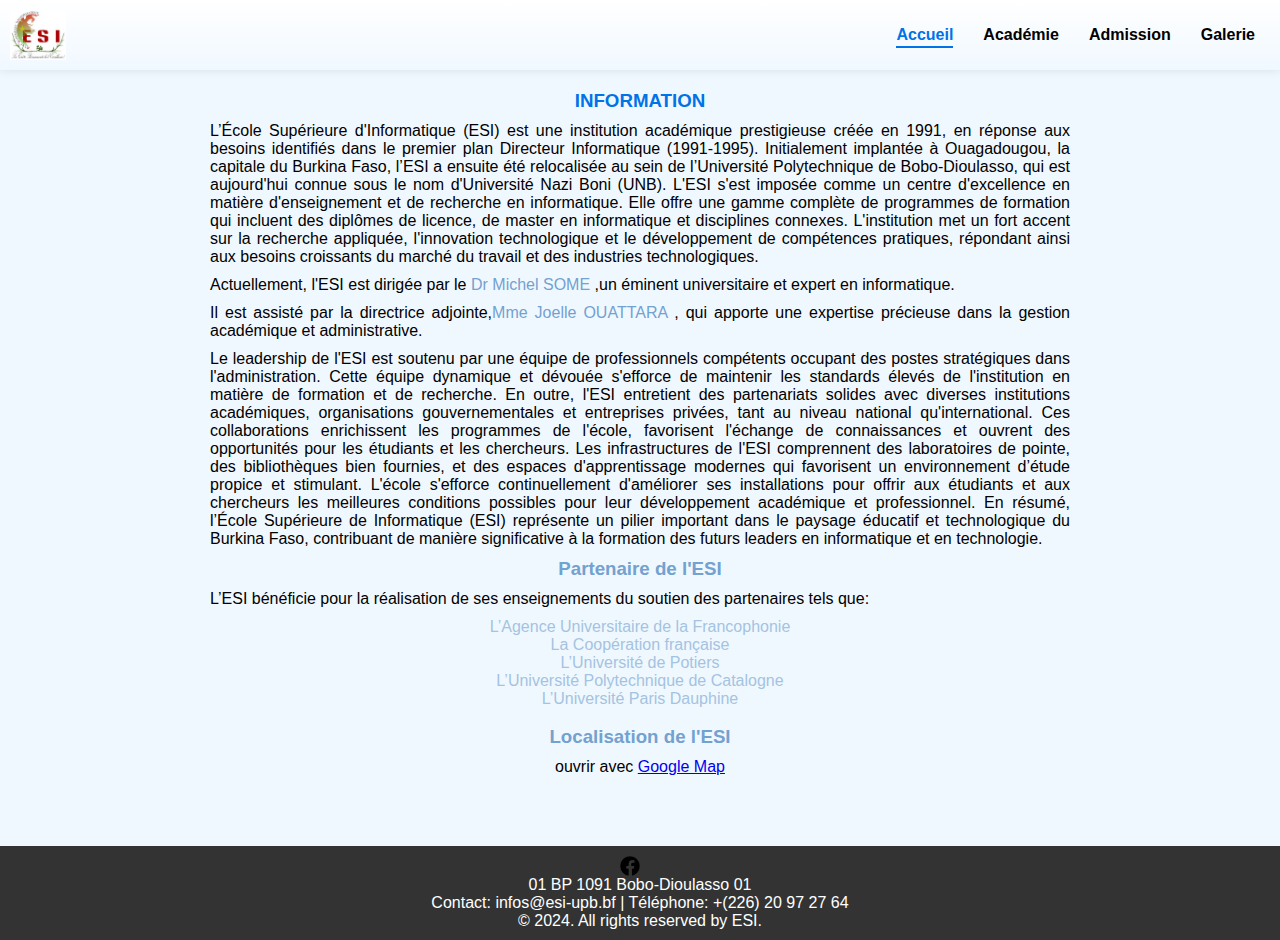
<file: index.html>
<!DOCTYPE html>
<html lang="fr">
<head>
    <meta charset="UTF-8">
    <meta name="viewport" content="width=device-width, initial-scale=1.0">
    <title>Page d'accueil-Ecole superieur d'Informatique</title>
    <link rel="stylesheet" href="Nav.css">
    <link rel="stylesheet" href="Cour.css">
    <link rel="shortcut icon" href="image/logo.jpg" type="image/x-icon">
</head>
<body> 
    <div class="header">
        <img src="image/logo.jpg" alt="Le logo de l'ESI">
        <div class="navbar">
            <ul>
                <li><a href="index.html" class="active">Accueil</a></li>
                <li><a href="Academie.html">Académie</a></li>
                <li><a href="Admission.html">Admission</a></li>
                <li><a href="Galerie.html">Galerie</a></li>
                
            </ul>
            <img src="image/menu-outline.svg" alt="Menu" class="menu-icon" id="menu-icon">
        </div>
    </div>
    <div class="content">
        <div class="information">
            <h3 class="particulier">INFORMATION</h3>
            <p>L’École Supérieure d'Informatique (ESI) est une institution académique prestigieuse créée en 1991, en réponse aux besoins identifiés dans le premier plan Directeur Informatique (1991-1995).
                Initialement implantée à Ouagadougou, la capitale du Burkina Faso, l’ESI a ensuite été relocalisée au sein de l’Université Polytechnique de Bobo-Dioulasso, qui est aujourd'hui connue sous le nom d'Université Nazi Boni (UNB).
                L'ESI s'est imposée comme un centre d'excellence en matière d'enseignement et de recherche en informatique. 
                Elle offre une gamme complète de programmes de formation qui incluent des diplômes de licence, de master en informatique et disciplines connexes.
                L'institution met un fort accent sur la recherche appliquée, l'innovation technologique et le développement de compétences pratiques, répondant ainsi aux besoins croissants du marché du travail et des industries technologiques.
            </p>
            <p>Actuellement, l'ESI est dirigée par le <span class="particulier2">Dr Michel SOME</span> ,un éminent universitaire et expert en informatique.</p>
            <p>Il est assisté par la directrice adjointe,<span class="particulier2">Mme Joelle OUATTARA</span> , qui apporte une expertise précieuse dans la gestion académique et administrative.</p>
        
            <p>
                Le leadership de l'ESI est soutenu par une équipe de professionnels compétents occupant des postes stratégiques dans l'administration.
                Cette équipe dynamique et dévouée s'efforce de maintenir les standards élevés de l'institution en matière de formation et de recherche.
                En outre, l'ESI entretient des partenariats solides avec diverses institutions académiques, organisations gouvernementales et entreprises privées, tant au niveau national qu'international. 
                Ces collaborations enrichissent les programmes de l'école, favorisent l'échange de connaissances et ouvrent des opportunités pour les étudiants et les chercheurs.
                Les infrastructures de l'ESI comprennent des laboratoires de pointe, des bibliothèques bien fournies, et des espaces d'apprentissage modernes qui favorisent un environnement d’étude propice et stimulant. 
                L'école s'efforce continuellement d'améliorer ses installations pour offrir aux étudiants et aux chercheurs les meilleures conditions possibles pour leur développement académique et professionnel.
                En résumé, l’École Supérieure de Informatique (ESI) représente un pilier important dans le paysage éducatif et technologique du Burkina Faso, contribuant de manière significative à la formation des futurs leaders en informatique et en technologie.
            </p>
            <h3 class="particulier2">Partenaire de l'ESI</h3>
            <p>L’ESI bénéficie pour la réalisation de ses enseignements du soutien des partenaires tels que:</p>
            <ul>
                <li class="particulier3 centre">L’Agence Universitaire de la Francophonie</li>
                <li class="particulier3 centre">La Coopération française</li>
                <li class="particulier3 centre">L’Université de Potiers</li>
                <li class="particulier3 centre">L’Université Polytechnique de Catalogne</li>
                <li class="particulier3 centre">L’Université Paris Dauphine</li>
            </ul>
            <br><h3 class="particulier2">Localisation de l'ESI</h3>
            <p style="text-align: center;">ouvrir avec <a  href="https://maps.app.goo.gl/JXT2xhjS7tyEod6e8" target="_blank" rel="noopener noreferrer">Google Map</a></p>
        </div>

    </div>
    <div class="footer">
        <a href="https://www.facebook.com/esi.unb.bf" target="_blank" rel="noopener noreferrer">
            <img src="image/facebook.png" alt="Facebook">
        </a>
        <p>01 BP 1091 Bobo-Dioulasso 01</p>
        <p>Contact: infos@esi-upb.bf | Téléphone: +(226) 20 97 27 64</p>
        <p>© 2024. All rights reserved by ESI.</p>
    </div>
    <script src="Menu.js"></script>

</body>
</html>
</file>
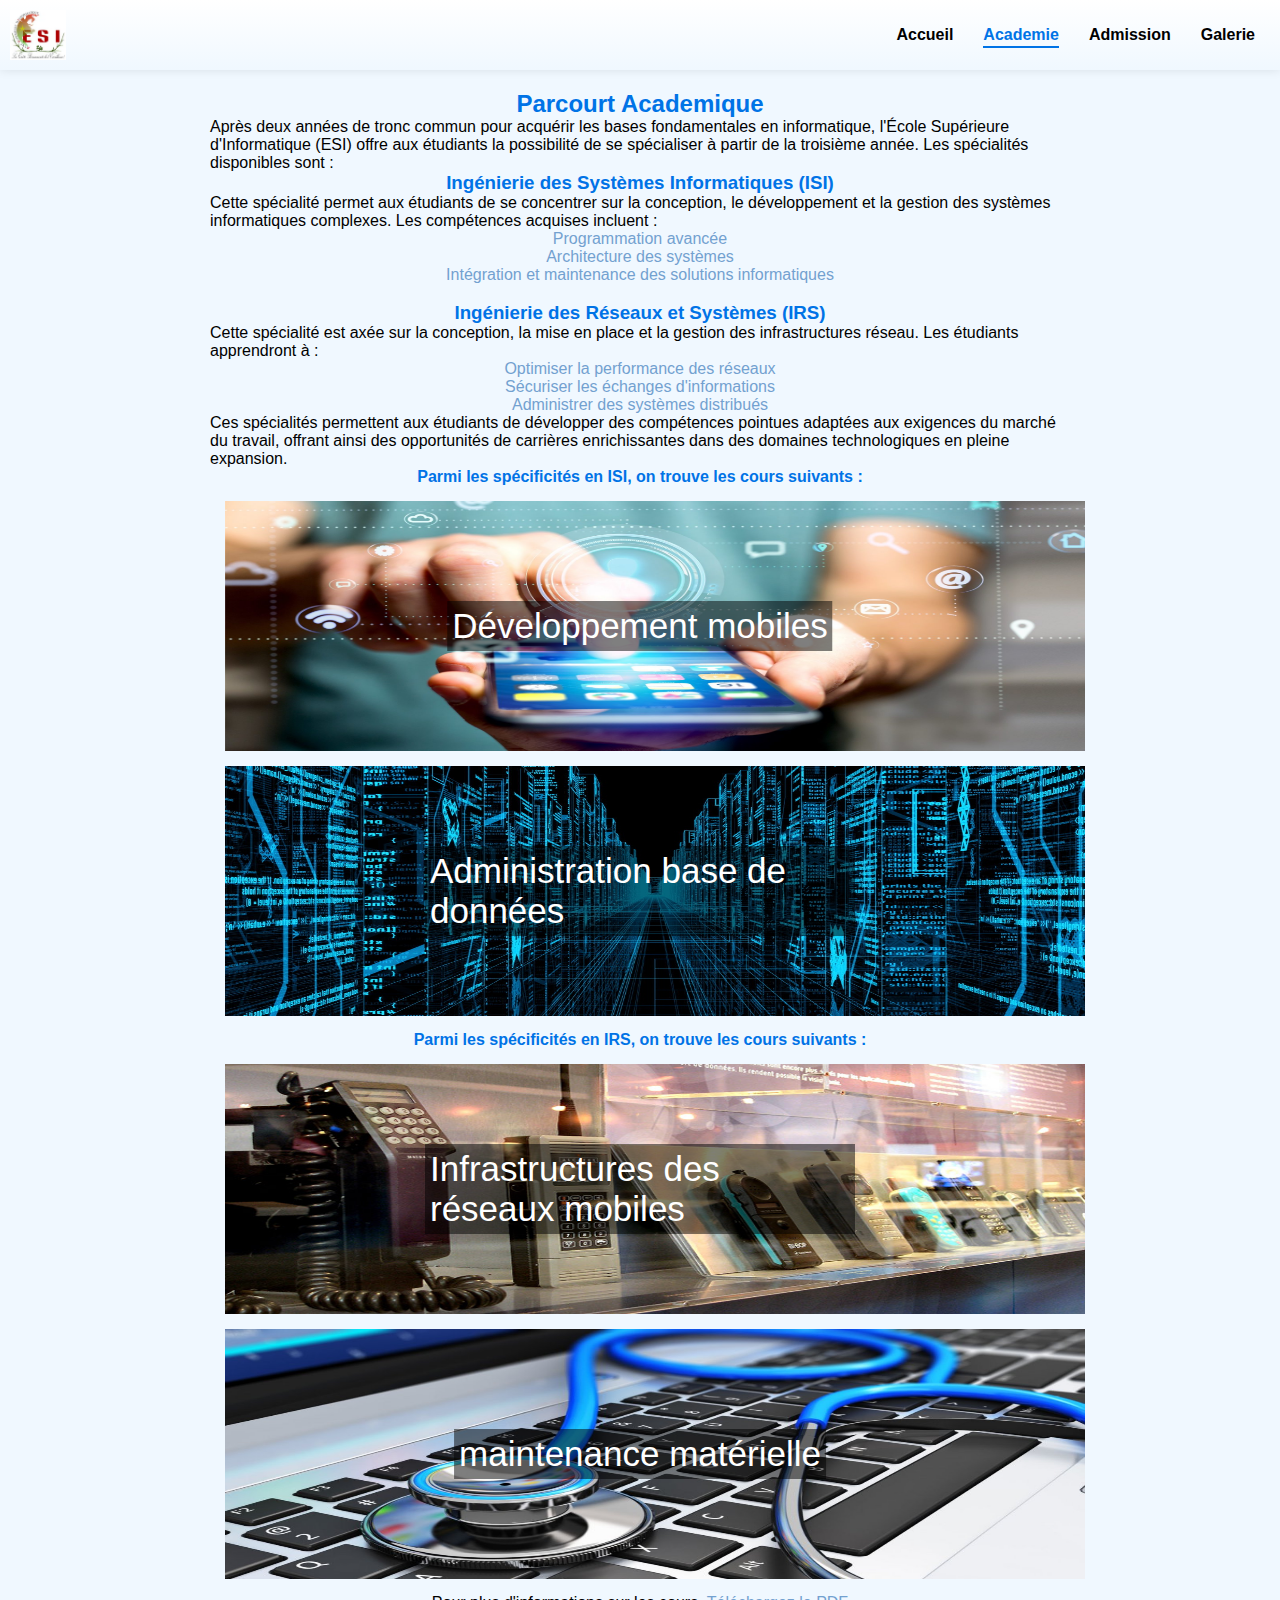
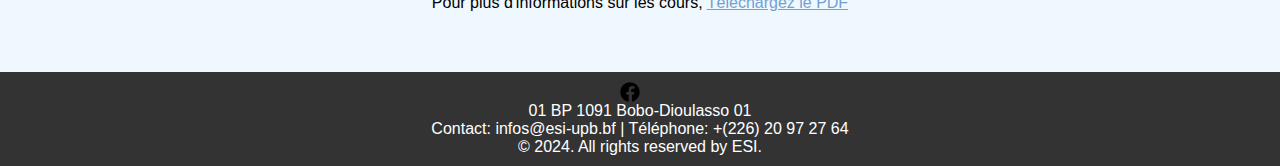
<file: Academie.html>
<!DOCTYPE html>
<html lang="fr">
<head> 
    <meta charset="UTF-8">
    <meta name="viewport" content="width=device-width, initial-scale=1.0">
    <title>Academie-Ecole superieur d'Informatique</title>
    <link rel="stylesheet" href="Nav.css">
    <link rel="stylesheet" href="Academie.css">
    <link rel="shortcut icon" href="image/logo.jpg" type="image/x-icon">
</head>
<body>
    <div class="header">
        <img src="image/logo.jpg" alt="Le logos de L'ESI">
        <div class="navbar">
            <ul>
                <li><a href="index.html" >Accueil</a></li>
                <li><a href="Academie.html" class="active">Academie</a></li>
                <li><a href="Admission.html">Admission</a></li>
                <li><a href="Galerie.html">Galerie</a></li>
            </ul>
            <img src="image/menu-outline.svg" alt="Menu" class="menu-icon" id="menu-icon">
        </div>
    </div>
    <div class="content">
        <h2 class="particulier">Parcourt Academique</h2>
        <p>Après deux années de tronc commun pour acquérir les bases fondamentales en informatique, l'École Supérieure d'Informatique (ESI) offre aux étudiants la possibilité de se spécialiser à partir de la troisième année. Les spécialités disponibles sont :</p>
        
        <h3 class="particulier">Ingénierie des Systèmes Informatiques (ISI)</h3>
        <p>Cette spécialité permet aux étudiants de se concentrer sur la conception, le développement et la gestion des systèmes informatiques complexes. Les compétences acquises incluent :</p>
        <ul>
            <li class="particulier2">Programmation avancée</li>
            <li class="particulier2">Architecture des systèmes</li>
            <li class="particulier2">Intégration et maintenance des solutions informatiques</li>
        </ul><br>
        
        <h3 class="particulier">Ingénierie des Réseaux et Systèmes (IRS)</h3>
        <p>Cette spécialité est axée sur la conception, la mise en place et la gestion des infrastructures réseau. Les étudiants apprendront à :</p>
        <ul>
            <li class="particulier2">Optimiser la performance des réseaux</li>
            <li class="particulier2">Sécuriser les échanges d'informations</li>
            <li class="particulier2">Administrer des systèmes distribués</li>
        </ul>
        
        <p>Ces spécialités permettent aux étudiants de développer des compétences pointues adaptées aux exigences du marché du travail, offrant ainsi des opportunités de carrières enrichissantes dans des domaines technologiques en pleine expansion.</p>
        
        <h4 class="particulier">Parmi les spécificités en ISI, on trouve les cours suivants :</h4>
        <ul>
            <li>
                <a href="Mobile.html">
                    <img src="image/dev_mobil.jpeg" alt="Développement mobile">
                    <p>Développement mobiles</p>
                </a>
            </li>
            <li>
                <a href="Base_donne.html">
                    <img src="image/base.jpg" alt="Administration base de données">
                    <p>Administration base de données</p>
                </a>
            </li>
        </ul>
        <h4 class="particulier">Parmi les spécificités en IRS, on trouve les cours suivants :</h4>
        <ul>
            <li>
                <a href="Infracstructure.html">
                    <img src="image/Infrastructures.jpg" alt="Développement mobile">
                    <p>Infrastructures des réseaux mobiles</p>
                </a>
            </li>
            <li>
                <a href="Maintenance.html">
                    <img src="image/maintenance.jpg" alt="Administration base de données">
                    <p>maintenance matérielle</p>
                </a>
            </li>
        </ul>
        <p style="text-align: center;">Pour plus d'informations sur les cours, <a href="image/infos.pdf" download="infos.pdf" class="particulier2">Téléchargez le PDF</a></p>
    </div>
    
    
    <div class="footer">
        <a href="https://www.facebook.com/esi.unb.bf" target="_blank">
            <img src="image//facebook.png" alt="Facebook">
        </a>
        <p>01 BP 1091 Bobo-Dioulasso 01</p>
        <p>Contact: infos@esi-upb.bf | Téléphone: +(226) 20 97 27 64</p>
        <p>© 2024. All rights reserved by ESI.</p>
    </div>
    <script src="Menu.js"></script>

</body>
</html>
</file>
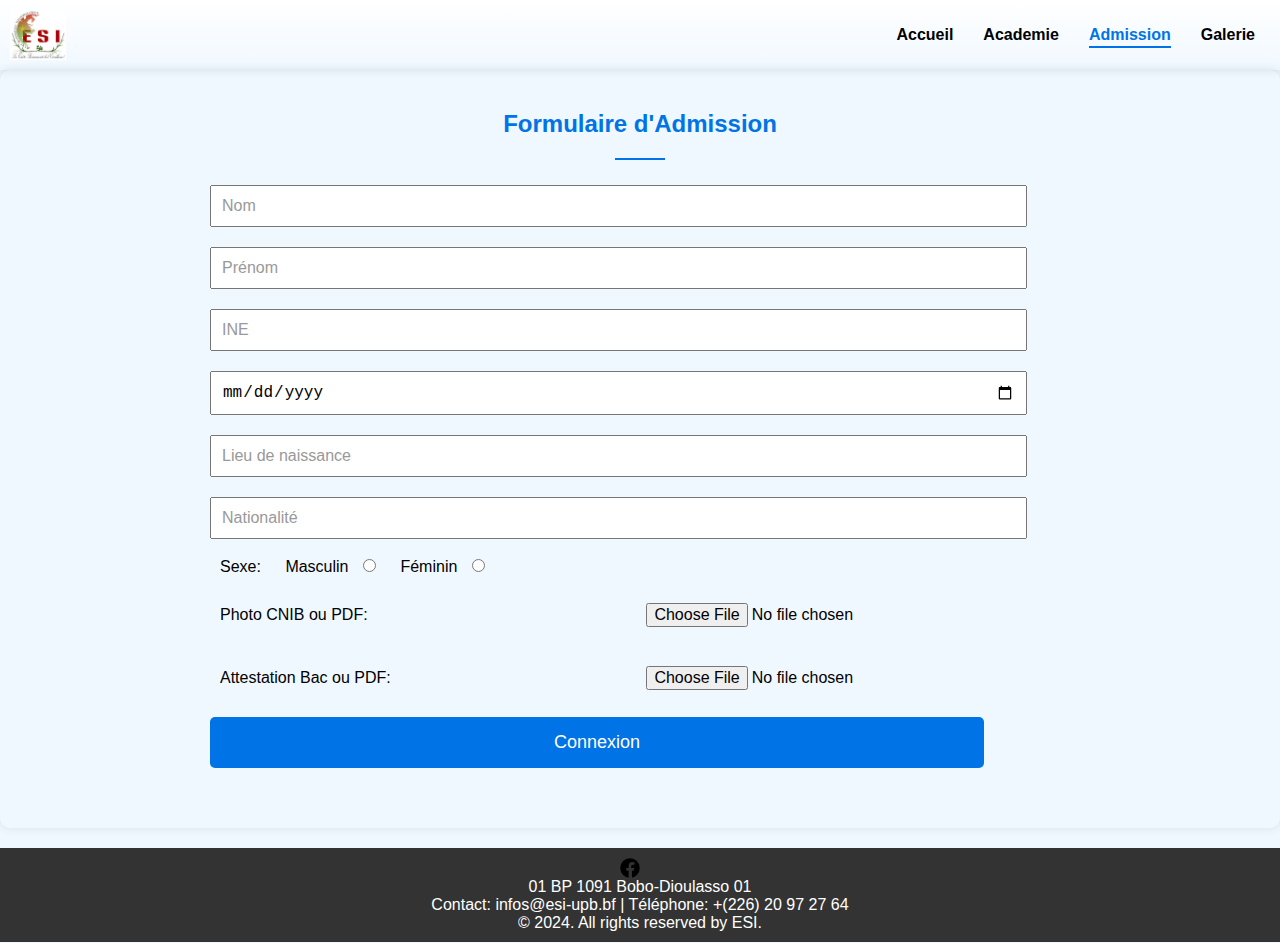
<file: Admission.html>
<!DOCTYPE html>
<html lang="fr">
<head> 
    <meta charset="UTF-8">
    <meta name="viewport" content="width=device-width, initial-scale=1.0">
    <title>Admission-Ecole superieur d'Informatique</title>
    <link rel="stylesheet" href="Nav.css">
    <link rel="stylesheet" href="Admission.css">
    <link rel="shortcut icon" href="image/logo.jpg" type="image/x-icon">
</head>
<body>
    <div class="header">
        <img src="image/logo.jpg" alt="Le logos de L'ESI">
        <div class="navbar">
            <ul>
                <li><a href="index.html" >Accueil</a></li>
                <li><a href="Academie.html" >Academie</a></li>
                <li><a href="Admission.html" class="active">Admission</a></li>
                <li><a href="Galerie.html">Galerie</a></li>
            </ul>
            <img src="image/menu-outline.svg" alt="Menu" class="menu-icon" id="menu-icon">
        </div>
    </div>

    <div class="container">
        <div class="content">
            <h2>Formulaire d'Admission</h2>
            <hr>
            <form>
                <div class="box">
                    <input type="text" placeholder="Nom" required>
                </div>
                <div class="box">
                    <input type="text" placeholder="Prénom" required>
                </div>
                <div class="box">
                    <input type="text" placeholder="INE" required>
                </div>
                <div class="box">
                    <input type="date" placeholder="Date de naissance" required>
                </div>
                <div class="box">
                    <input type="text" placeholder="Lieu de naissance" required>
                </div>
                <div class="box">
                    <input type="text" placeholder="Nationalité" required>
                </div>
                <div class="box">
                    <label for="sexe">Sexe:</label>
                    <label for="masculin">Masculin</label>
                    <input type="radio" id="masculin" name="sexe" value="Masculin" required>
                    <label for="feminin">Féminin</label>
                    <input type="radio" id="feminin" name="sexe" value="Féminin" required>
                </div>
                <div class="box dossier">
                    <label for="photo_cnib">Photo CNIB ou PDF:</label>
                    <input type="file" id="photo_cnib" accept="image/*,.pdf" required>
                </div>
                <div class="box dossier">
                    <label for="attestation_bac">Attestation Bac ou PDF:</label>
                    <input type="file" id="attestation_bac" accept="image/*,.pdf" required>
                </div>
                <button type="submit" class="btn" onclick="window.location.href='Rendu.html'">Connexion</button>
            </form>
        </div>
    </div>
    
    <div class="footer">
        <a href="https://www.facebook.com/esi.unb.bf" target="_blank">
            <img src="image/facebook.png" alt="Facebook">
        </a>
        <p>01 BP 1091 Bobo-Dioulasso 01</p>
        <p>Contact: infos@esi-upb.bf | Téléphone: +(226) 20 97 27 64</p>
        <p>© 2024. All rights reserved by ESI.</p>

    </div>
    <script src="Menu.js"></script>

</body>
</html>
</file>
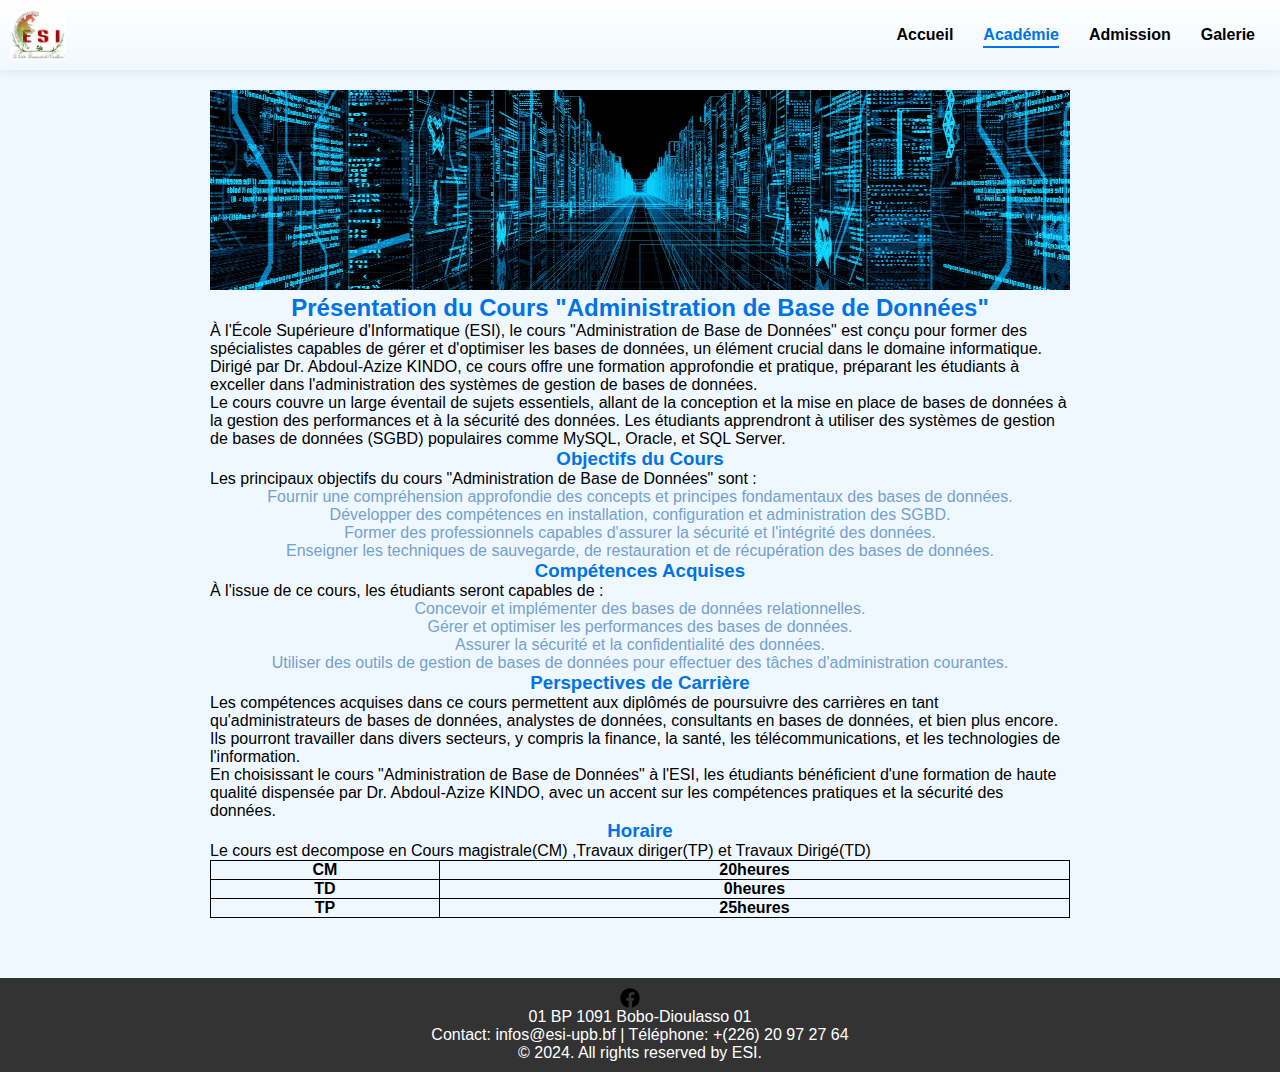
<file: Base_donne.html>
<!DOCTYPE html>
<html lang="fr">
<head> 
    <meta charset="UTF-8">
    <meta name="viewport" content="width=device-width, initial-scale=1.0">
    <title>Présentation de Cour-Ecole superieur d'Informatique</title>
    <link rel="stylesheet" href="Nav.css">
    <link rel="stylesheet" href="Cour.css">
    <link rel="shortcut icon" href="image/logo.jpg" type="image/x-icon">
</head>
<body>
    <div class="header">
        <img src="image/logo.jpg" alt="Le logos de L'ESI">
        <div class="navbar">
            <ul>
                <li><a href="index.html">Accueil</a></li>
                <li><a href="Academie.html" class="active">Académie</a></li>
                <li><a href="Admission.html">Admission</a></li>
                <li><a href="Galerie.html">Galerie</a></li>
            </ul>
            <img src="image/menu-outline.svg" alt="Menu" class="menu-icon" id="menu-icon">
        </div>
    </div>

    <div class="content">
        <img src="image/base.jpg" alt="base de données">
        <h2 class="particulier">Présentation du Cours "Administration de Base de Données"</h2>
        <p>
            À l'École Supérieure d'Informatique (ESI), le cours "Administration de Base de Données" est conçu pour former des spécialistes capables de gérer et d'optimiser les bases de données, un élément crucial dans le domaine informatique. Dirigé par Dr. Abdoul-Azize KINDO, ce cours offre une formation approfondie et pratique, préparant les étudiants à exceller dans l'administration des systèmes de gestion de bases de données.
        </p>

        <p>
            Le cours couvre un large éventail de sujets essentiels, allant de la conception et la mise en place de bases de données à la gestion des performances et à la sécurité des données. Les étudiants apprendront à utiliser des systèmes de gestion de bases de données (SGBD) populaires comme MySQL, Oracle, et SQL Server.
        </p>

        <h3 class="particulier">Objectifs du Cours</h3>
        <p>Les principaux objectifs du cours "Administration de Base de Données" sont :</p>
        <ul>
            <li class="particulier2">Fournir une compréhension approfondie des concepts et principes fondamentaux des bases de données.</li>
            <li class="particulier2">Développer des compétences en installation, configuration et administration des SGBD.</li>
            <li class="particulier2">Former des professionnels capables d'assurer la sécurité et l'intégrité des données.</li>
            <li class="particulier2">Enseigner les techniques de sauvegarde, de restauration et de récupération des bases de données.</li>
        </ul>

        <h3 class="particulier">Compétences Acquises</h3>
        <p>À l'issue de ce cours, les étudiants seront capables de :</p>
        <ul>
            <li class="particulier2">Concevoir et implémenter des bases de données relationnelles.</li>
            <li class="particulier2">Gérer et optimiser les performances des bases de données.</li>
            <li class="particulier2">Assurer la sécurité et la confidentialité des données.</li>
            <li class="particulier2">Utiliser des outils de gestion de bases de données pour effectuer des tâches d'administration courantes.</li>
        </ul>

        <h3 class="particulier">Perspectives de Carrière</h3>
        <p>
            Les compétences acquises dans ce cours permettent aux diplômés de poursuivre des carrières en tant qu'administrateurs de bases de données, analystes de données, consultants en bases de données, et bien plus encore. Ils pourront travailler dans divers secteurs, y compris la finance, la santé, les télécommunications, et les technologies de l'information.
        </p>

        <p>
            En choisissant le cours "Administration de Base de Données" à l'ESI, les étudiants bénéficient d'une formation de haute qualité dispensée par Dr. Abdoul-Azize KINDO, avec un accent sur les compétences pratiques et la sécurité des données.
        </p>
        <h3 class="particulier">Horaire</h3>
        <p>Le cours est decompose en Cours magistrale(CM) ,Travaux diriger(TP) et Travaux Dirigé(TD)</p>
        <table>
            <tr>
                <th>CM</th>
                <th>20heures</th>
            </tr>
            <tr>
                <th>TD</th>
                <th>0heures</th>
            </tr>
            <tr>
                <th>TP</th>
                <th>25heures</th>
            </tr>
        </table>
       
    </div>

    <div class="footer">
        <a href="https://www.facebook.com/esi.unb.bf" target="_blank">
            <img src="image/facebook.png" alt="Facebook">
        </a>
        <p>01 BP 1091 Bobo-Dioulasso 01</p>
        <p>Contact: infos@esi-upb.bf | Téléphone: +(226) 20 97 27 64</p>
        <p>© 2024. All rights reserved by ESI.</p>
    </div>
    <script src="Menu.js"></script>
</body>
</html>
</file>
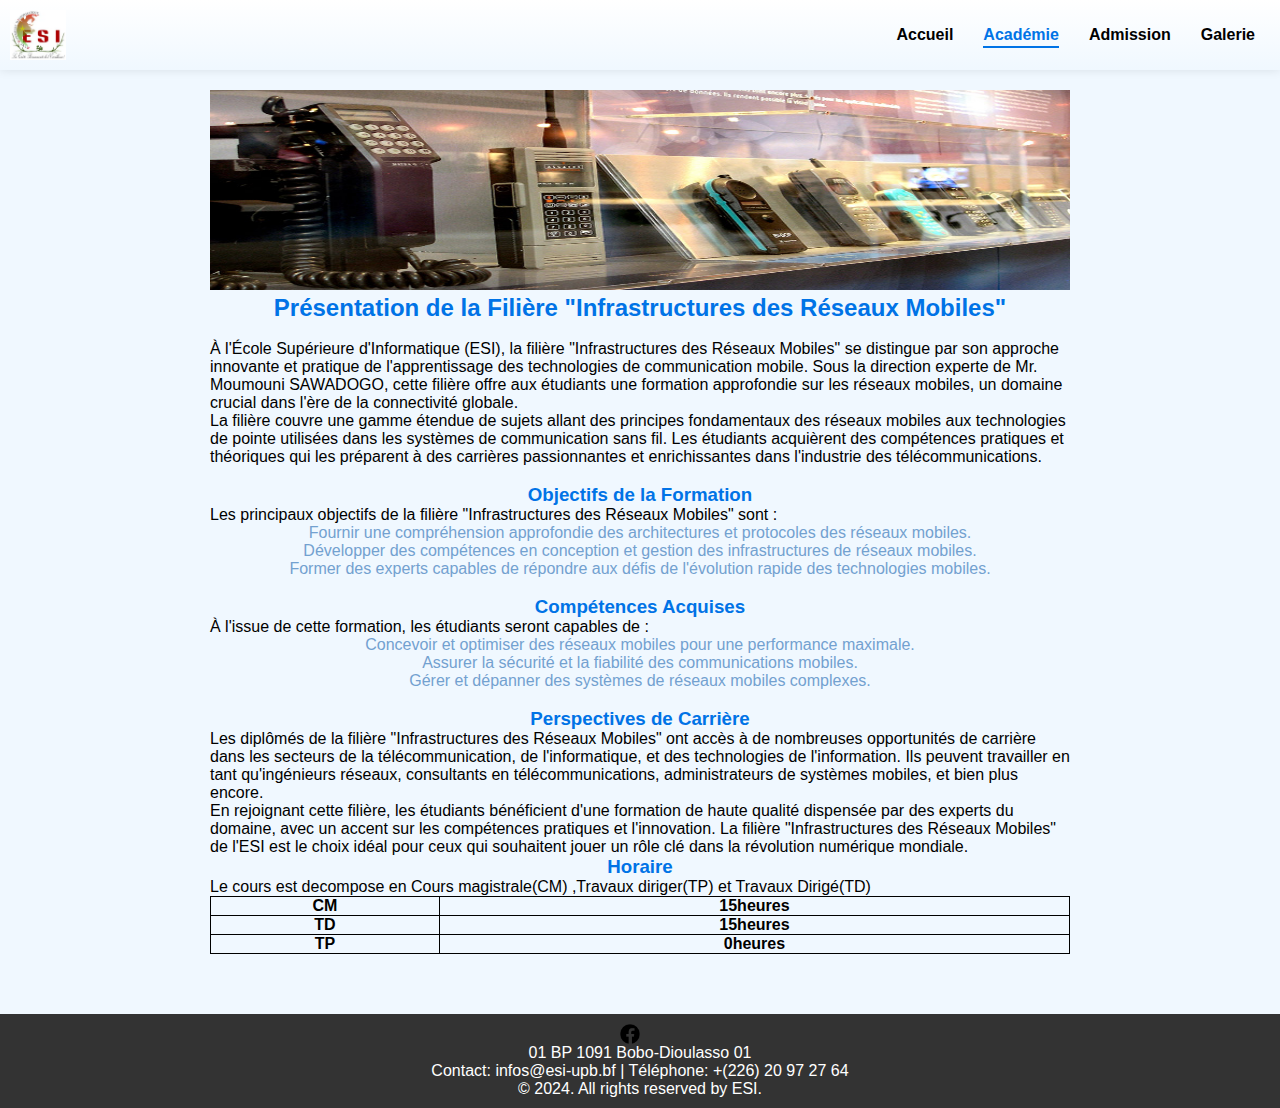
<file: Infracstructure.html>
<!DOCTYPE html>
<html lang="fr">
<head>
    <meta charset="UTF-8">
    <meta name="viewport" content="width=device-width, initial-scale=1.0">
    <title>Infrastructures-Ecole superieur d'Informatique</title>
    <link rel="stylesheet" href="Nav.css">
    <link rel="stylesheet" href="Cour.css">
    <link rel="shortcut icon" href="image/logo.jpg" type="image/x-icon">
</head>
<body> 
    <div class="header">
        <img src="image/logo.jpg" alt="Le logo de l'ESI">
        <div class="navbar">
            <ul>
                <li><a href="index.html" >Accueil</a></li>
                <li><a href="Academie.html" class="active">Académie</a></li>
                <li><a href="Admission.html">Admission</a></li>
                <li><a href="Galerie.html">Galerie</a></li>
            </ul>
            <img src="image/menu-outline.svg" alt="Menu" class="menu-icon" id="menu-icon">


        </div>
    </div>
 
    <div class="content">
        <img src="image/Infrastructures.jpg" alt="infrastructures imagege">
        <h2 class="particulier">Présentation de la Filière "Infrastructures des Réseaux Mobiles"</h2><br>
        <p>
            À l'École Supérieure d'Informatique (ESI), la filière "Infrastructures des Réseaux Mobiles" se distingue par son approche innovante et pratique de l'apprentissage des technologies de communication mobile. Sous la direction experte de Mr. Moumouni SAWADOGO, cette filière offre aux étudiants une formation approfondie sur les réseaux mobiles, un domaine crucial dans l'ère de la connectivité globale.
        </p>

        <p>
            La filière couvre une gamme étendue de sujets allant des principes fondamentaux des réseaux mobiles aux technologies de pointe utilisées dans les systèmes de communication sans fil. Les étudiants acquièrent des compétences pratiques et théoriques qui les préparent à des carrières passionnantes et enrichissantes dans l'industrie des télécommunications.
        </p>

        <br><h3 class="particulier">Objectifs de la Formation</h3>
        <p>Les principaux objectifs de la filière "Infrastructures des Réseaux Mobiles" sont :</p>
        <ul>
            <li class="particulier2">Fournir une compréhension approfondie des architectures et protocoles des réseaux mobiles.</li>
            <li class="particulier2">Développer des compétences en conception et gestion des infrastructures de réseaux mobiles.</li>
            <li class="particulier2">Former des experts capables de répondre aux défis de l'évolution rapide des technologies mobiles.</li>
        </ul>

        <br><h3 class="particulier">Compétences Acquises</h3>
        <p>À l'issue de cette formation, les étudiants seront capables de :</p>
        <ul>
            <li class="particulier2">Concevoir et optimiser des réseaux mobiles pour une performance maximale.</li>
            <li class="particulier2">Assurer la sécurité et la fiabilité des communications mobiles.</li>
            <li class="particulier2">Gérer et dépanner des systèmes de réseaux mobiles complexes.</li>
        </ul>

        <br><h3 class="particulier">Perspectives de Carrière</h3>
        <p>
            Les diplômés de la filière "Infrastructures des Réseaux Mobiles" ont accès à de nombreuses opportunités de carrière dans les secteurs de la télécommunication, de l'informatique, et des technologies de l'information. Ils peuvent travailler en tant qu'ingénieurs réseaux, consultants en télécommunications, administrateurs de systèmes mobiles, et bien plus encore.
        </p>

        <p>
            En rejoignant cette filière, les étudiants bénéficient d'une formation de haute qualité dispensée par des experts du domaine, avec un accent sur les compétences pratiques et l'innovation. La filière "Infrastructures des Réseaux Mobiles" de l'ESI est le choix idéal pour ceux qui souhaitent jouer un rôle clé dans la révolution numérique mondiale.
        </p>
        <h3 class="particulier">Horaire</h3>
        <p>Le cours est decompose en Cours magistrale(CM) ,Travaux diriger(TP) et Travaux Dirigé(TD)</p>
        <table>
            <tr>
                <th>CM</th>
                <th>15heures</th>
            </tr>
            <tr>
                <th>TD</th>
                <th>15heures</th>
            </tr>
            <tr>
                <th>TP</th>
                <th>0heures</th>
            </tr>
        </table>
       
    </div>


    <div class="footer">
        <a href="https://www.facebook.com/esi.unb.bf" target="_blank">
            <img src="image/facebook.png" alt="Facebook">
        </a>
        <p>01 BP 1091 Bobo-Dioulasso 01</p>
        <p>Contact: infos@esi-upb.bf | Téléphone: +(226) 20 97 27 64</p>
        <p>© 2024. All rights reserved by ESI.</p>
    </div>
    <script src="Menu.js"></script>

</body>
</html>
</file>
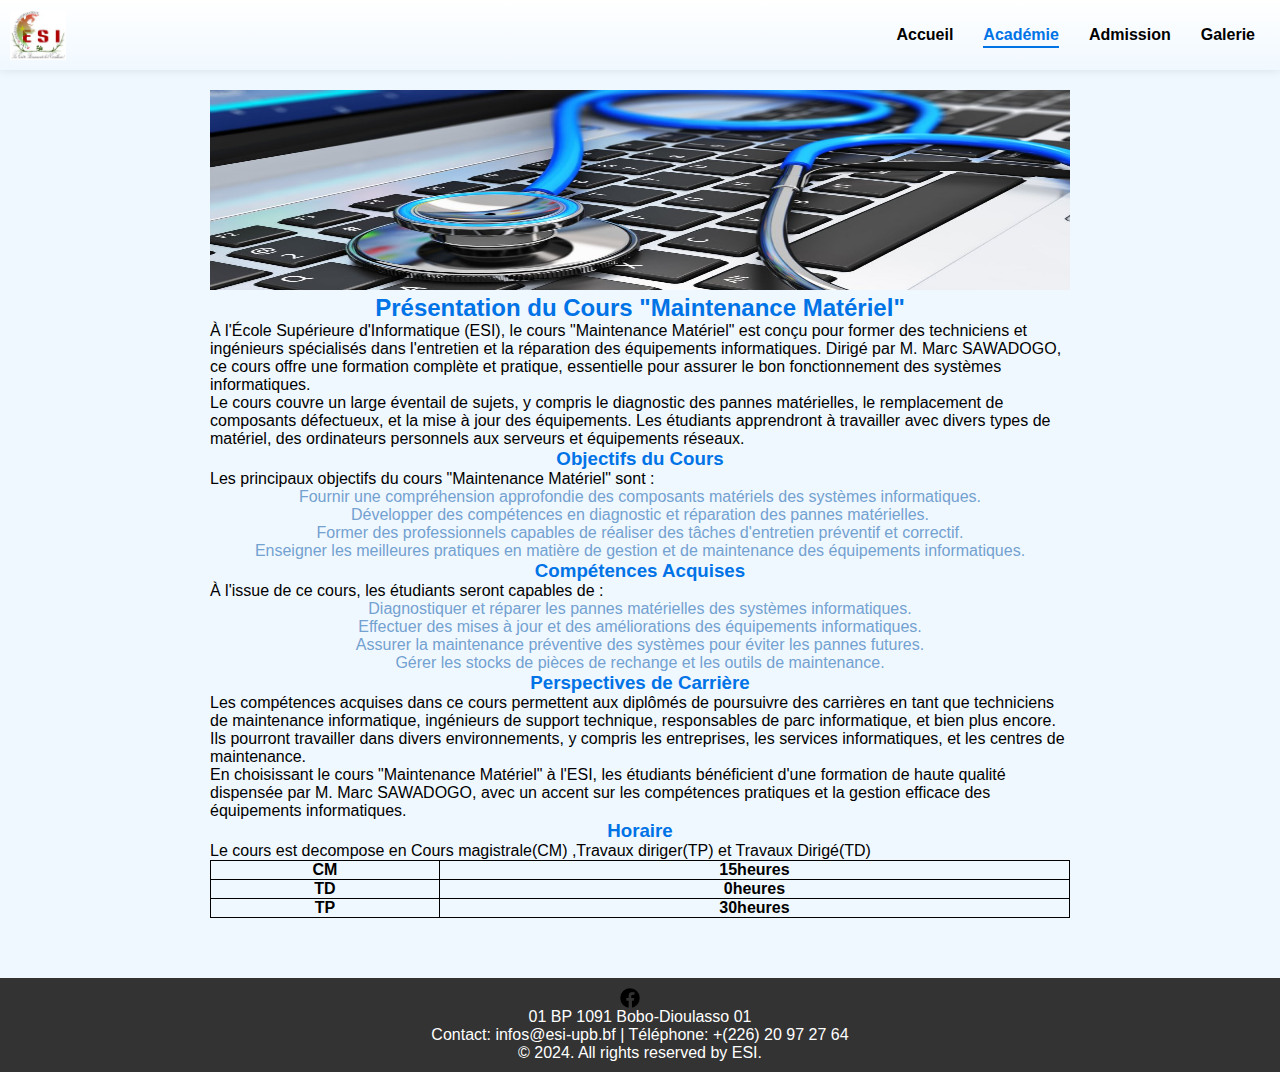
<file: Maintenance.html>
<!DOCTYPE html>
<html lang="fr">
<head>
    <meta charset="UTF-8">
    <meta name="viewport" content="width=device-width, initial-scale=1.0">
    <title>maitenance-Ecole superieur d'Informatique</title>
    <link rel="stylesheet" href="Nav.css">
    <link rel="stylesheet" href="Cour.css">
    <link rel="shortcut icon" href="image/logo.jpg" type="image/x-icon">
</head>
<body> 
    <div class="header">
        <img src="image/logo.jpg" alt="Le logo de l'ESI">
        <div class="navbar">
            <ul>
                <li><a href="index.html" >Accueil</a></li>
                <li><a href="Academie.html" class="active">Académie</a></li>
                <li><a href="Admission.html">Admission</a></li>
                <li><a href="Galerie.html">Galerie</a></li>
            </ul>
            <img src="image/menu-outline.svg" alt="Menu" class="menu-icon" id="menu-icon">

        </div>
    </div>
 
    <div class="content">
        <img src="image/maintenance.jpg" alt="image maintenance">
        <h2 class="particulier">Présentation du Cours "Maintenance Matériel"</h2>
        <p>
            À l'École Supérieure d'Informatique (ESI), le cours "Maintenance Matériel" est conçu pour former des techniciens et ingénieurs spécialisés dans l'entretien et la réparation des équipements informatiques. Dirigé par M. Marc SAWADOGO, ce cours offre une formation complète et pratique, essentielle pour assurer le bon fonctionnement des systèmes informatiques.
        </p>

        <p>
            Le cours couvre un large éventail de sujets, y compris le diagnostic des pannes matérielles, le remplacement de composants défectueux, et la mise à jour des équipements. Les étudiants apprendront à travailler avec divers types de matériel, des ordinateurs personnels aux serveurs et équipements réseaux.
        </p>

        <h3 class="particulier">Objectifs du Cours</h3>
        <p>Les principaux objectifs du cours "Maintenance Matériel" sont :</p>
        <ul>
            <li class="particulier2">Fournir une compréhension approfondie des composants matériels des systèmes informatiques.</li>
            <li class="particulier2">Développer des compétences en diagnostic et réparation des pannes matérielles.</li>
            <li class="particulier2">Former des professionnels capables de réaliser des tâches d'entretien préventif et correctif.</li>
            <li class="particulier2">Enseigner les meilleures pratiques en matière de gestion et de maintenance des équipements informatiques.</li>
        </ul>

        <h3 class="particulier">Compétences Acquises</h3>
        <p>À l'issue de ce cours, les étudiants seront capables de :</p>
        <ul>
            <li class="particulier2">Diagnostiquer et réparer les pannes matérielles des systèmes informatiques.</li>
            <li class="particulier2">Effectuer des mises à jour et des améliorations des équipements informatiques.</li>
            <li class="particulier2">Assurer la maintenance préventive des systèmes pour éviter les pannes futures.</li>
            <li class="particulier2">Gérer les stocks de pièces de rechange et les outils de maintenance.</li>
        </ul>

        <h3 class="particulier">Perspectives de Carrière</h3>
        <p>
            Les compétences acquises dans ce cours permettent aux diplômés de poursuivre des carrières en tant que techniciens de maintenance informatique, ingénieurs de support technique, responsables de parc informatique, et bien plus encore. Ils pourront travailler dans divers environnements, y compris les entreprises, les services informatiques, et les centres de maintenance.
        </p>

        <p>
            En choisissant le cours "Maintenance Matériel" à l'ESI, les étudiants bénéficient d'une formation de haute qualité dispensée par M. Marc SAWADOGO, avec un accent sur les compétences pratiques et la gestion efficace des équipements informatiques.
        </p>
        <h3 class="particulier">Horaire</h3>
        <p>Le cours est decompose en Cours magistrale(CM) ,Travaux diriger(TP) et Travaux Dirigé(TD)</p>
        <table>
            <tr>
                <th>CM</th>
                <th>15heures</th>
            </tr>
            <tr>
                <th>TD</th>
                <th>0heures</th>
            </tr>
            <tr>
                <th>TP</th>
                <th>30heures</th>
            </tr>
        </table>
       
    </div>
    <div class="footer">
        <a href="https://www.facebook.com/esi.unb.bf" target="_blank">
            <img src="image/facebook.png" alt="Facebook">
        </a>
        <p>01 BP 1091 Bobo-Dioulasso 01</p>
        <p>Contact: infos@esi-upb.bf | Téléphone: +(226) 20 97 27 64</p>
        <p>© 2024. All rights reserved by ESI.</p>
    </div>
    <script src="Menu.js"></script>

</body>
</html>
</file>
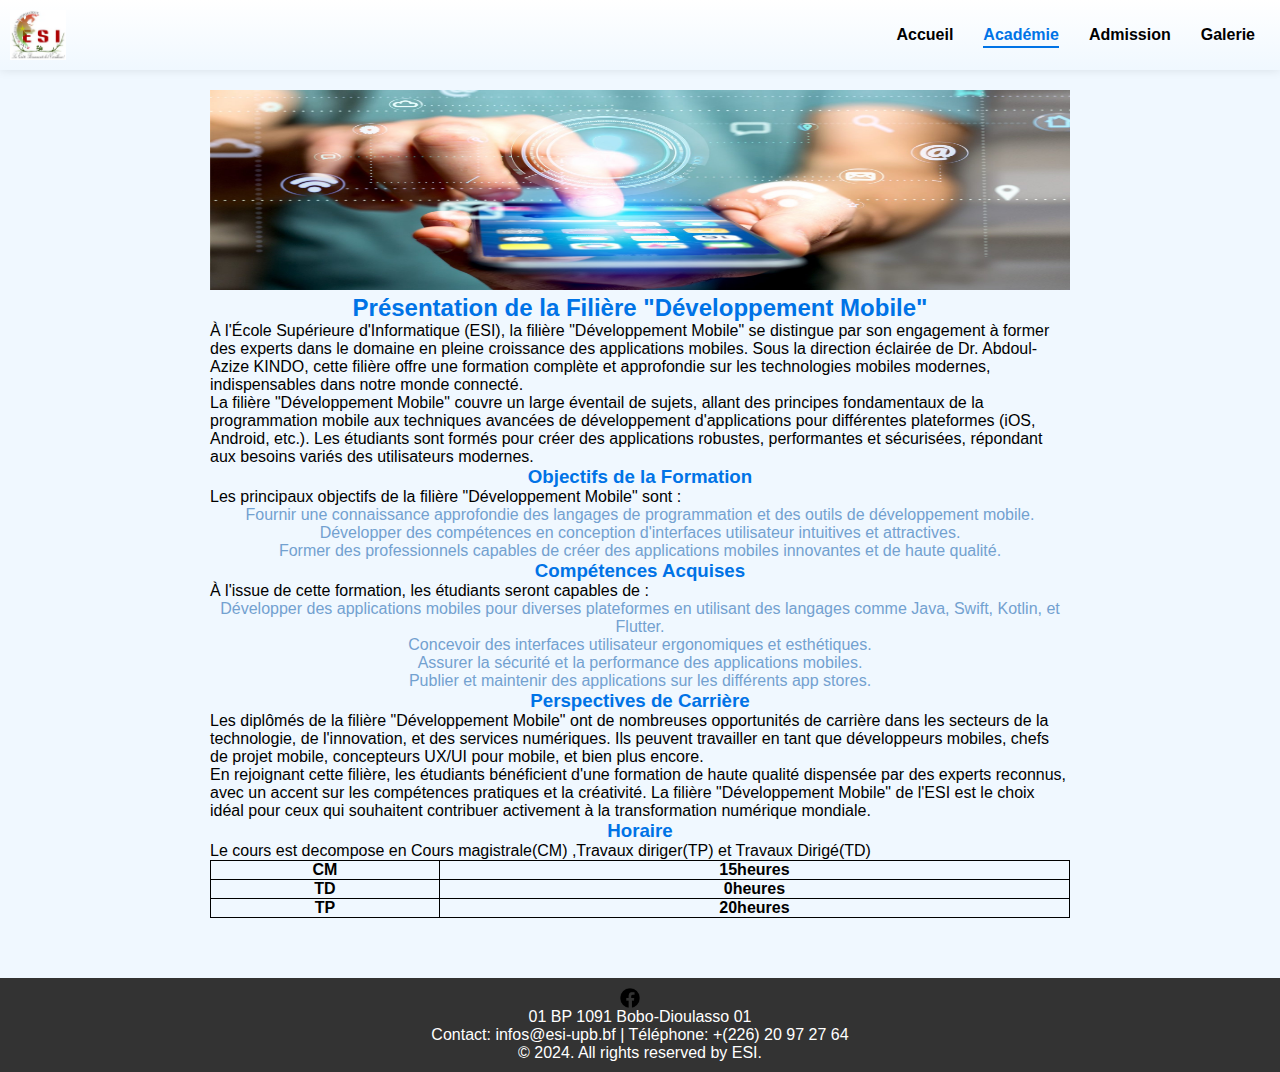
<file: Mobile.html>
<!DOCTYPE html>
<html lang="fr">
<head>
    <meta charset="UTF-8">
    <meta name="viewport" content="width=device-width, initial-scale=1.0">
    <title>Développement Mobile-Ecole superieur d'Informatique</title>
    <link rel="stylesheet" href="Nav.css">
    <link rel="stylesheet" href="Cour.css">
    <link rel="shortcut icon" href="image/logo.jpg" type="image/x-icon">
</head>
<body> 
    <div class="header">
        <img src="image/logo.jpg" alt="Le logos de L'ESI">
        <div class="navbar">
            <ul>
                <li><a href="index.html">Accueil</a></li>
                <li><a href="Academie.html" class="active">Académie</a></li>
                <li><a href="Admission.html">Admission</a></li>
                <li><a href="Galerie.html">Galerie</a></li>
            </ul>
            <img src="image/menu-outline.svg" alt="Menu" class="menu-icon" id="menu-icon">

        </div>
    </div>

    <div class="content">
        <img src="image/dev_mobil.jpeg" alt="image mobile">
        <h2 class="particulier">Présentation de la Filière "Développement Mobile"</h2>
        <p>
            À l'École Supérieure d'Informatique (ESI), la filière "Développement Mobile" se distingue par son engagement à former des experts dans le domaine en pleine croissance des applications mobiles. Sous la direction éclairée de Dr. Abdoul-Azize KINDO, cette filière offre une formation complète et approfondie sur les technologies mobiles modernes, indispensables dans notre monde connecté.
        </p>

        <p>
            La filière "Développement Mobile" couvre un large éventail de sujets, allant des principes fondamentaux de la programmation mobile aux techniques avancées de développement d'applications pour différentes plateformes (iOS, Android, etc.). Les étudiants sont formés pour créer des applications robustes, performantes et sécurisées, répondant aux besoins variés des utilisateurs modernes.
        </p>

        <h3 class="particulier">Objectifs de la Formation</h3>
        <p>Les principaux objectifs de la filière "Développement Mobile" sont :</p>
        <ul>
            <li class="particulier2">Fournir une connaissance approfondie des langages de programmation et des outils de développement mobile.</li>
            <li class="particulier2">Développer des compétences en conception d'interfaces utilisateur intuitives et attractives.</li>
            <li class="particulier2">Former des professionnels capables de créer des applications mobiles innovantes et de haute qualité.</li>
        </ul>

        <h3 class="particulier">Compétences Acquises</h3>
        <p>À l'issue de cette formation, les étudiants seront capables de :</p>
        <ul>
            <li class="particulier2">Développer des applications mobiles pour diverses plateformes en utilisant des langages comme Java, Swift, Kotlin, et Flutter.</li>
            <li class="particulier2">Concevoir des interfaces utilisateur ergonomiques et esthétiques.</li>
            <li class="particulier2">Assurer la sécurité et la performance des applications mobiles.</li>
            <li class="particulier2">Publier et maintenir des applications sur les différents app stores.</li>
        </ul>

        <h3 class="particulier">Perspectives de Carrière</h3>
        <p>
            Les diplômés de la filière "Développement Mobile" ont de nombreuses opportunités de carrière dans les secteurs de la technologie, de l'innovation, et des services numériques. Ils peuvent travailler en tant que développeurs mobiles, chefs de projet mobile, concepteurs UX/UI pour mobile, et bien plus encore.
        </p>

        <p>
            En rejoignant cette filière, les étudiants bénéficient d'une formation de haute qualité dispensée par des experts reconnus, avec un accent sur les compétences pratiques et la créativité. La filière "Développement Mobile" de l'ESI est le choix idéal pour ceux qui souhaitent contribuer activement à la transformation numérique mondiale.
        </p>
        <h3 class="particulier">Horaire</h3>
        <p>Le cours est decompose en Cours magistrale(CM) ,Travaux diriger(TP) et Travaux Dirigé(TD)</p>
        <table>
            <tr>
                <th>CM</th>
                <th>15heures</th>
            </tr>
            <tr>
                <th>TD</th>
                <th>0heures</th>
            </tr>
            <tr>
                <th>TP</th>
                <th>20heures</th>
            </tr>
        </table>
       
    </div>

    <div class="footer">
        <a href="https://www.facebook.com/esi.unb.bf" target="_blank">
            <img src="image/facebook.png" alt="Facebook">
        </a>
        <p>01 BP 1091 Bobo-Dioulasso 01</p>
        <p>Contact: infos@esi-upb.bf | Téléphone: +(226) 20 97 27 64</p>
        <p>© 2024. All rights reserved by ESI.</p>
    </div>
    <script src="Menu.js"></script>

</body>
</html>
</file>
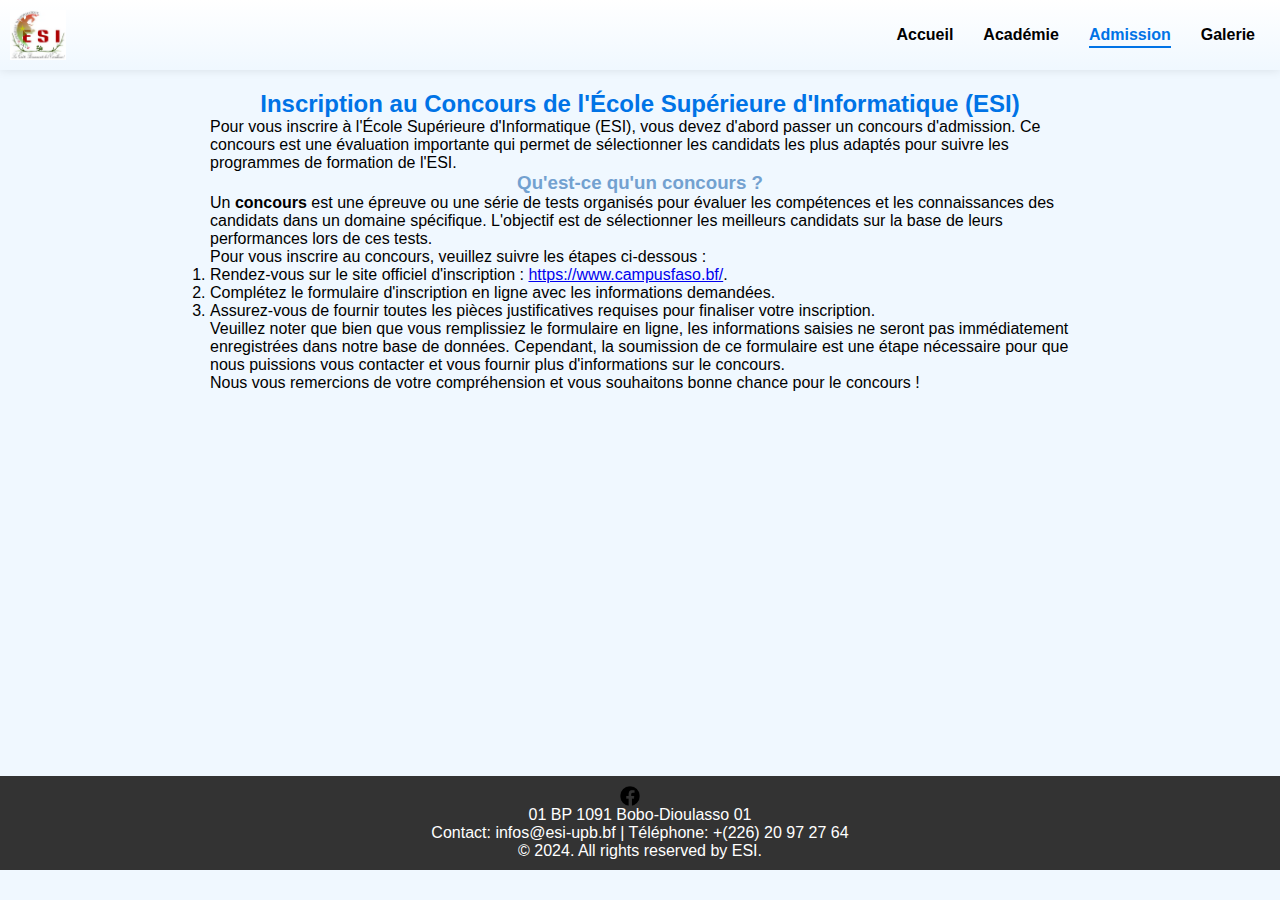
<file: Rendu.html>
<!DOCTYPE html>
<html lang="fr">
<head>
    <meta charset="UTF-8">
    <meta name="viewport" content="width=device-width, initial-scale=1.0">
    <title>Formulaire Inscription-Ecole supereur d'Informatique</title>
    <link rel="stylesheet" href="Nav.css">
    <link rel="stylesheet" href="Cour.css">
    <link rel="shortcut icon" href="image/logo.jpg" type="image/x-icon">
</head>
<body> 
    <div class="header">
        <img src="image/logo.jpg" alt="Le logo de l'ESI">
        <div class="navbar">
            <ul>
                <li><a href="index.html" >Accueil</a></li>
                <li><a href="Academie.html">Académie</a></li>
                <li><a href="Admission.html" class="active">Admission</a></li>
                <li><a href="Galerie.html">Galerie</a></li>
            </ul>
            <img src="image/menu-outline.svg" alt="Menu" class="menu-icon" id="menu-icon">

        </div>
    </div>

    <div class="content">
        <h2 class="particulier">Inscription au Concours de l'École Supérieure d'Informatique (ESI)</h2>
        
        <p>Pour vous inscrire à l'École Supérieure d'Informatique (ESI), vous devez d'abord passer un concours d'admission. Ce concours est une évaluation importante qui permet de sélectionner les candidats les plus adaptés pour suivre les programmes de formation de l'ESI.</p>

        <h3 class="particulier2">Qu'est-ce qu'un concours ?</h3>
        <p>Un <strong>concours</strong> est une épreuve ou une série de tests organisés pour évaluer les compétences et les connaissances des candidats dans un domaine spécifique. L'objectif est de sélectionner les meilleurs candidats sur la base de leurs performances lors de ces tests.</p>

        <p>Pour vous inscrire au concours, veuillez suivre les étapes ci-dessous :</p>
        <ol>
            <li>Rendez-vous sur le site officiel d'inscription : <a href="https://www.campusfaso.bf/" target="_blank" rel="noopener noreferrer">https://www.campusfaso.bf/</a>.</li>
            <li>Complétez le formulaire d'inscription en ligne avec les informations demandées.</li>
            <li>Assurez-vous de fournir toutes les pièces justificatives requises pour finaliser votre inscription.</li>
        </ol>

        <p>Veuillez noter que bien que vous remplissiez le formulaire en ligne, les informations saisies ne seront pas immédiatement enregistrées dans notre base de données. Cependant, la soumission de ce formulaire est une étape nécessaire pour que nous puissions vous contacter et vous fournir plus d'informations sur le concours.</p>

        <p>Nous vous remercions de votre compréhension et vous souhaitons bonne chance pour le concours !</p>
    </div><br><br><br><br><br><br><br><br><br><br><br><br><br><br><br><br><br><br>
    <div class="footer"">
        <a href="https://www.facebook.com/esi.unb.bf" target="_blank" rel="noopener noreferrer">
            <img src="image/facebook.png" alt="Facebook">
        </a>
        <p>01 BP 1091 Bobo-Dioulasso 01</p>
        <p>Contact: infos@esi-upb.bf | Téléphone: +(226) 20 97 27 64</p>
        <p>© 2024. All rights reserved by ESI.</p>
    </div>
    <script src="Menu.js"></script>

</body>
</html>
</file>
<file: Nav.css>
*{
    margin: 0;
    padding: 0;
    box-sizing: border-box;
}
body {
    font-family: Verdana, Geneva, Tahoma, sans-serif;
    margin: 0;
    padding: 0;
    background-color: #f0f8ff; /* Couleur bleu très clair */
} 

.header {
    background: linear-gradient(to bottom, #ffffff, #f0f8ff); /* Dégradé de blanc */
    padding: 10px;
    display: flex;
    align-items: center;
    justify-content: space-between;
    color: #000;
    box-shadow:0 0 10px rgba(0, 0, 0, 0.1) ;
}

.header img {
    height: 50px;
}

.navbar {
    display: flex;
    align-items: center;
}

.navbar ul {
    list-style-type: none;
    margin: 0;
    padding: 0;
    display: flex;
}

.navbar li {
    margin: 0 15px;
}

.navbar a {
    text-decoration: none;
    color: #000;
    font-weight: bold;
    position: relative;
}

.navbar a.active {
    color: #0073e6;
}

.navbar a.active::after,
.navbar a:hover::after {
    content: '';
    display: block;
    width: 100%;
    height: 2px;
    background: #0073e6;
    position: absolute;
    bottom: -5px;
    left: 0;
}

.menu-icon {
    display: none;
    width: 30px;
    cursor: pointer;
}

.content {
    padding: 20px;
    padding-bottom: 40px;
    max-width: 900px; 
    margin: 0 auto; 
}

.particulier {
    color: #0073e6;
    text-align: center;
}
.particulier2 {
    text-align: center;
    color: #73a1d0;
}
.particulier3 {
    text-align: center;
    color: #a4c3e1;
}

.information p {
    text-align: justify; 
    margin: 10px 0;
}

.footer {
    background-color: #333;
    color: #fff;
    text-align: center;
    padding: 10px 0;
    width: 100%;
    margin-top: 20px;
}

.footer a {
    margin-right: 10px;
    text-decoration: none;
}

.footer img {
    height: 20px;
    vertical-align: middle;
    margin-right: 10px;
}
.centre{
    text-align: center;
}

/* Responsive styles */
@media (max-width: 768px) {
    .navbar ul {
        flex-direction: column;
        position: absolute;
        top: 60px;
        left: 0;
        width: 100%;
        background-color: #f0f8ff;
        display: none;
        z-index: 1000;
    }
    .navbar li {
        margin: 10px 0;
        text-align: center;
    }
    .navbar ul.active {
        display: flex;
    }
    .menu-icon {
        display: block;
    }
}
</file>
<file: Cour.css>
.content ul li{
    list-style: none;
} 
.content img{
    width: 100%;
    height: 200px;
}
table{
    width: 100%;
    border-collapse: collapse;
    border: 1px solid black !important;

}
th,tr{
    border: 1px solid black !important;
}
</file>
<file: Academie.css>
.content ul li {
    position: relative;
    list-style: none;
}
 
.content ul li img {
    margin: 15px;
    height: 250px;
    width: 100%;
    display: block; /* Assure que l'image ne génère pas d'espace en dessous */
}

.content ul li a {
    display: block; /* Assure que le lien occupe tout l'espace de l'élément */
    position: relative; /* Permet de positionner le texte par rapport au lien */
}

.content ul li a p {
    background-color: transparent;
    position: absolute;
    font-size: 35px;
    top: 50%;
    left: 50%;
    transform: translate(-50%, -50%);
    color: #fff; /* Ajustez la couleur du texte pour qu'il soit lisible sur l'image */
    background-color: rgba(0, 0, 0, 0.5); /* Optionnel : ajoute un fond semi-transparent pour améliorer la lisibilité */
    padding: 5px; /* Optionnel : ajoute un peu de padding autour du texte */
}
</file>
<file: Admission.css>
::placeholder{
    color: #999999;
}
.container {
    width: 100%;
    background-color: linear-gradient(to bottom, #ffffff, #f0f8ff);
    padding: 20px;
    border-radius: 10px;
    box-shadow: 0 0 10px rgba(0, 0, 0, 0.1);
}
.content h2 {
    font-size: 24px;
    color: #0073e6; /* Couleur bleu */
    text-align: center;
    margin-bottom: 20px;
}
.content hr {
    margin: 10px auto 20px;
    width: 50px;
    height: 2px;
    background-color: #0073e6; /* Couleur bleu */
    border: none;
}
.box {
    margin-bottom: 15px;
}
.box input, .box label {
    width: 95%;
    padding: 10px;
    margin-top: 5px;
    font-size: 16px;
}
.dossier{
    margin-bottom: 20px;
    display: flex;
    align-items: center;
}
.box input[type="file"] {
    padding: 3px;
}
.box input[type="radio"] {
    width: auto;
    margin-right: 10px;
}
.btn {
    width: 90%;
    padding: 15px;
    background-color: #0073e6; /* Couleur bleu */
    color: #fff;
    border: none;
    border-radius: 5px;
    font-size: 18px;
    cursor: pointer;
}
.btn:hover {
    background-color: #005bb5; /* Couleur bleu foncé */
}
</file>
